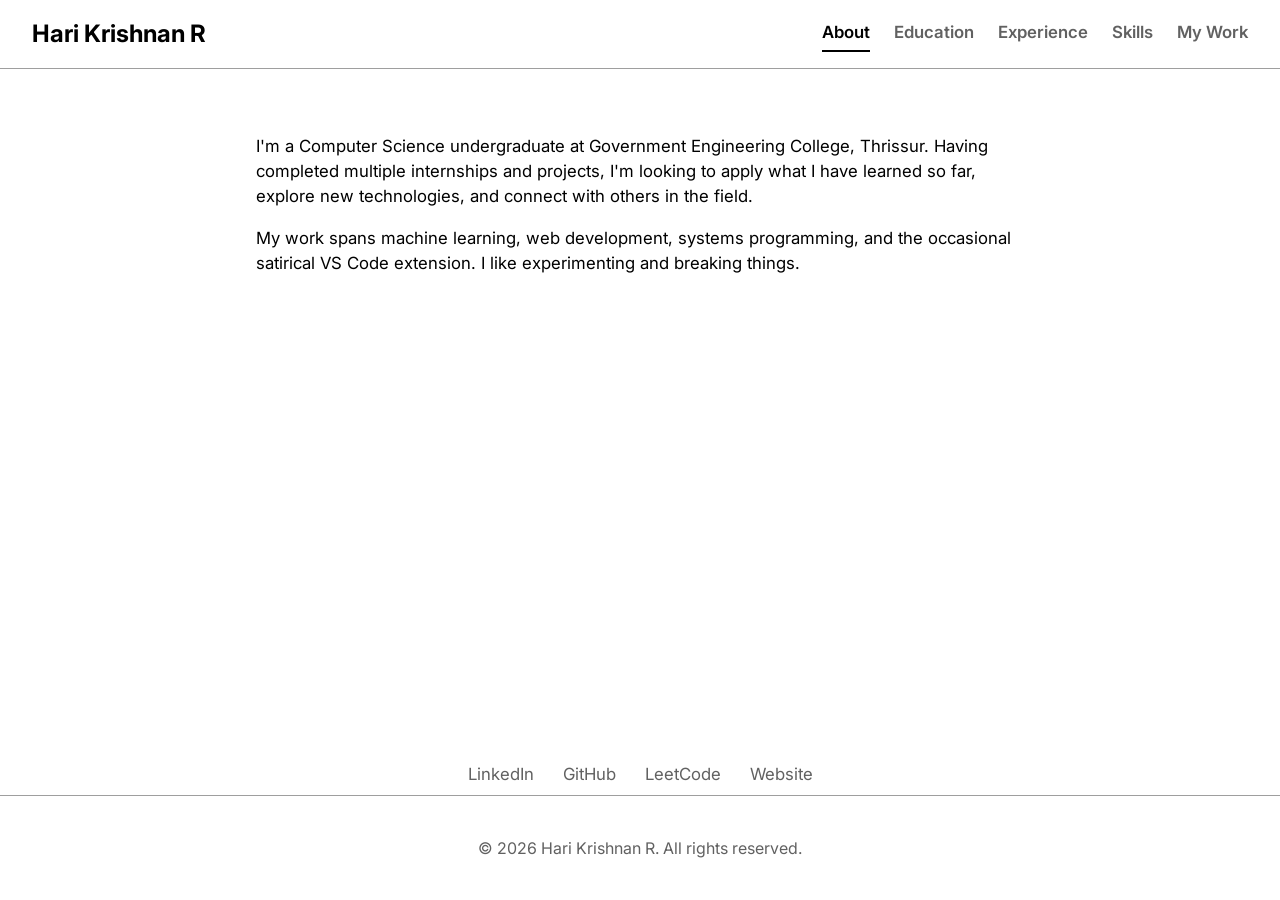
<file: index.html>
<!doctype html>
<html xmlns="http://www.w3.org/1999/xhtml" lang="en">
    <head>
        <meta charset="UTF-8" />
        <meta name="viewport" content="width=device-width, initial-scale=1.0" />
        <title>Hari Krishnan R</title>
        <link rel="icon" href="favicon.svg" type="image/svg+xml" />
        <link rel="stylesheet" href="style.css" />
    </head>

    <body>
        <header class="top-bar">
            <div class="brand">
                <h1>Hari Krishnan R</h1>
            </div>
            <nav>
                <a href="index.html" class="active">About</a>
                <a href="education.html">Education</a>
                <a href="experience.html">Experience</a>
                <a href="skills.html">Skills</a>
                <a href="MyWork.htm">My Work</a>
            </nav>
        </header>

        <main>
            <p>
                I'm a Computer Science undergraduate at Government Engineering
                College, Thrissur. Having completed multiple internships and
                projects, I'm looking to apply what I have learned so far,
                explore new technologies, and connect with others in the field.
            </p>
            <p>
                My work spans machine learning, web development, systems
                programming, and the occasional satirical VS Code extension. I
                like experimenting and breaking things.
            </p>
        </main>

        <div class="links">
            <p class="footer-links">
                <a href="https://www.linkedin.com/in/harikrishnan-r-41b1a3291/"
                    >LinkedIn</a
                >
                <a href="https://github.com/Pixelrick420">GitHub</a>
                <a href="https://leetcode.com/u/Pixelrick420/">LeetCode</a>
                <a href="https://pixelrick.is-a.dev">Website</a>
            </p>
        </div>

        <footer>
            <p>&#169; 2026 Hari Krishnan R. All rights reserved.</p>
        </footer>
    </body>
</html>
</file>
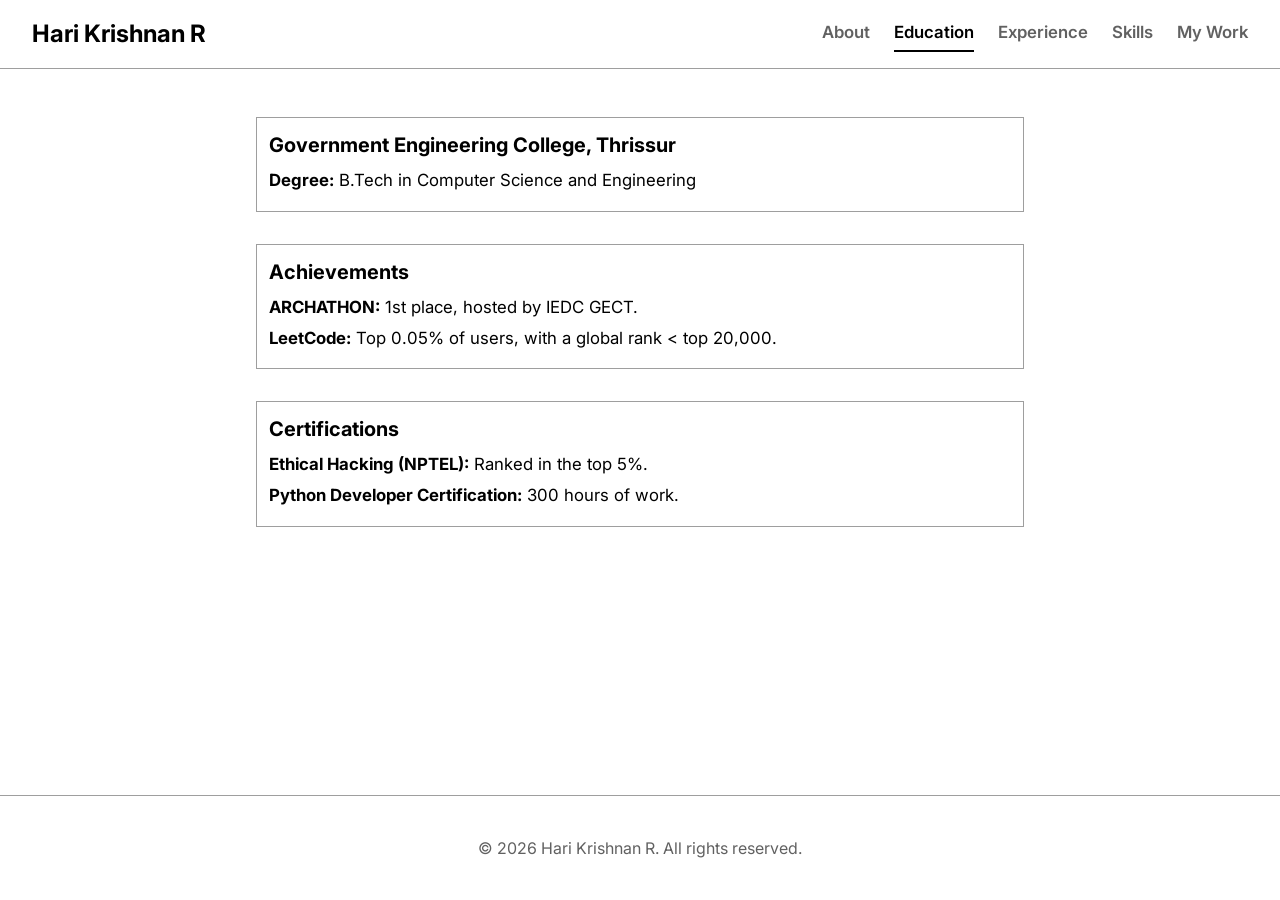
<file: education.html>
<!doctype html>
<html xmlns="http://www.w3.org/1999/xhtml" lang="en">
    <head>
        <meta charset="UTF-8" />
        <meta name="viewport" content="width=device-width, initial-scale=1.0" />
        <title>Hari Krishnan R</title>
        <link rel="icon" href="favicon.svg" type="image/svg+xml" />
        <link rel="stylesheet" href="style.css" />
    </head>

    <body>
        <header class="top-bar">
            <div class="brand">
                <h1>Hari Krishnan R</h1>
            </div>
            <nav>
                <a href="index.html">About</a>
                <a href="education.html" class="active">Education</a>
                <a href="experience.html">Experience</a>
                <a href="skills.html">Skills</a>
                <a href="MyWork.htm">My Work</a>
            </nav>
        </header>

        <main class="education-page">
            <div class="section-item">
                <h3>Government Engineering College, Thrissur</h3>
                <p>
                    <strong>Degree:</strong> B.Tech in Computer Science and
                    Engineering
                </p>
            </div>

            <div class="section-item">
                <h3>Achievements</h3>
                <p>
                    <strong>ARCHATHON:</strong> 1st place, hosted by IEDC GECT.
                </p>
                <p>
                    <strong>LeetCode:</strong> Top 0.05% of users, with a global
                    rank &lt top 20,000.
                </p>
            </div>

            <div class="section-item">
                <h3>Certifications</h3>
                <p>
                    <strong>Ethical Hacking (NPTEL):</strong> Ranked in the top
                    5%.
                </p>
                <p>
                    <strong>Python Developer Certification:</strong>
                    300 hours of work.
                </p>
            </div>
        </main>

        <footer>
            <p>&#169; 2026 Hari Krishnan R. All rights reserved.</p>
        </footer>
    </body>
</html>
</file>
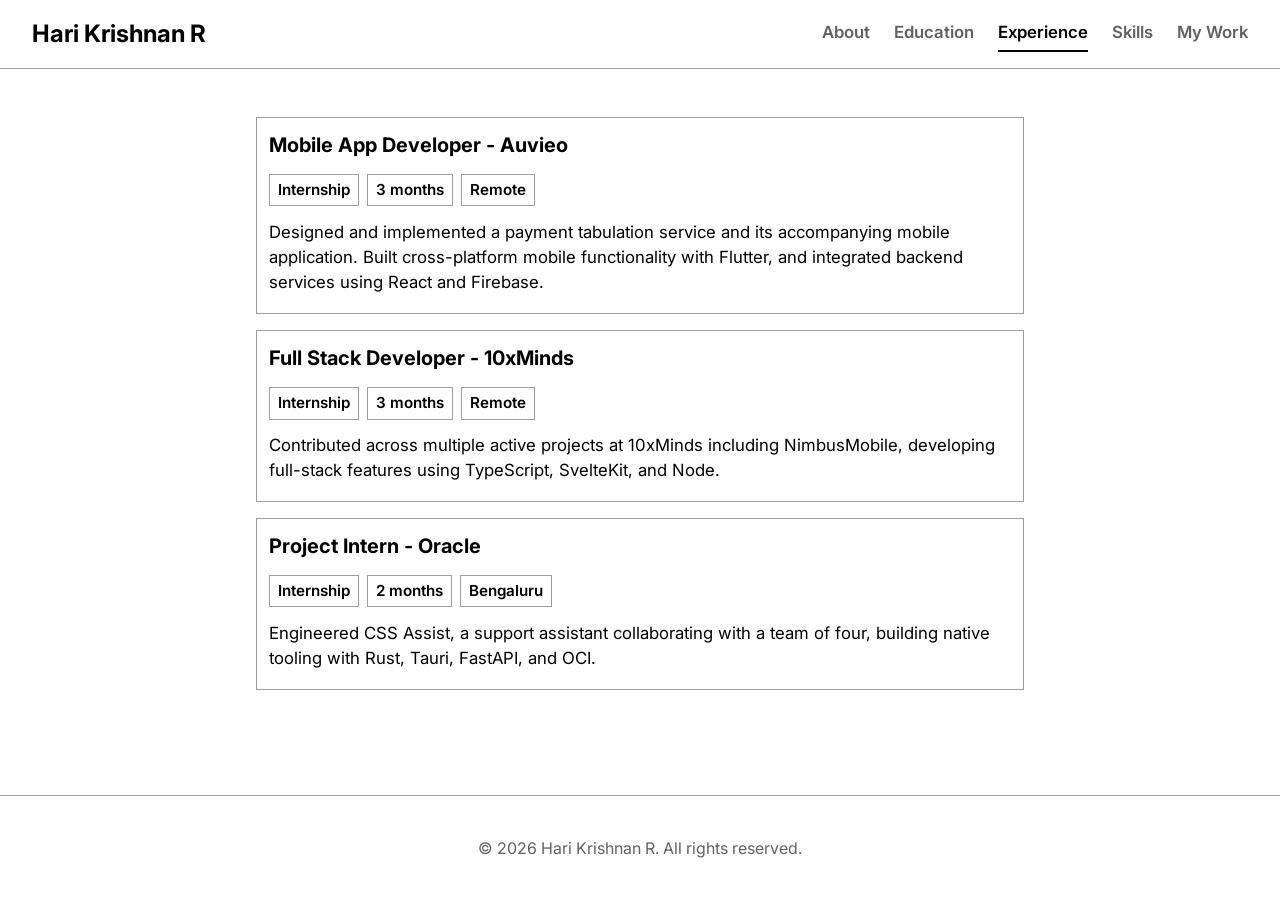
<file: experience.html>
<!doctype html>
<html xmlns="http://www.w3.org/1999/xhtml" lang="en">
    <head>
        <meta charset="UTF-8" />
        <meta name="viewport" content="width=device-width, initial-scale=1.0" />
        <title>Hari Krishnan R</title>
        <link rel="icon" href="favicon.svg" type="image/svg+xml" />
        <link rel="stylesheet" href="style.css" />
    </head>

    <body>
        <header class="top-bar">
            <div class="brand">
                <h1>Hari Krishnan R</h1>
            </div>
            <nav>
                <a href="index.html">About</a>
                <a href="education.html">Education</a>
                <a href="experience.html" class="active">Experience</a>
                <a href="skills.html">Skills</a>
                <a href="MyWork.htm">My Work</a>
            </nav>
        </header>

        <main>
            <div class="section-item">
                <h3>Mobile App Developer - Auvieo</h3>
                <div class="date-row">
                    <p class="tag">Internship</p>
                    <p class="tag">3 months</p>
                    <p class="tag">Remote</p>
                </div>
                <p>
                    Designed and implemented a payment tabulation service and
                    its accompanying mobile application. Built cross-platform
                    mobile functionality with Flutter, and integrated backend
                    services using React and Firebase.
                </p>
            </div>

            <div class="section-item">
                <h3>Full Stack Developer - 10xMinds</h3>
                <div class="date-row">
                    <p class="tag">Internship</p>
                    <p class="tag">3 months</p>
                    <p class="tag">Remote</p>
                </div>
                <p>
                    Contributed across multiple active projects at 10xMinds
                    including NimbusMobile, developing full-stack features using
                    TypeScript, SvelteKit, and Node.
                </p>
            </div>

            <div class="section-item">
                <h3>Project Intern - Oracle</h3>
                <div class="date-row">
                    <p class="tag">Internship</p>
                    <p class="tag">2 months</p>
                    <p class="tag">Bengaluru</p>
                </div>
                <p>
                    Engineered CSS Assist, a support assistant collaborating
                    with a team of four, building native tooling with Rust,
                    Tauri, FastAPI, and OCI.
                </p>
            </div>
        </main>

        <footer>
            <p>&#169; 2026 Hari Krishnan R. All rights reserved.</p>
        </footer>
    </body>
</html>
</file>
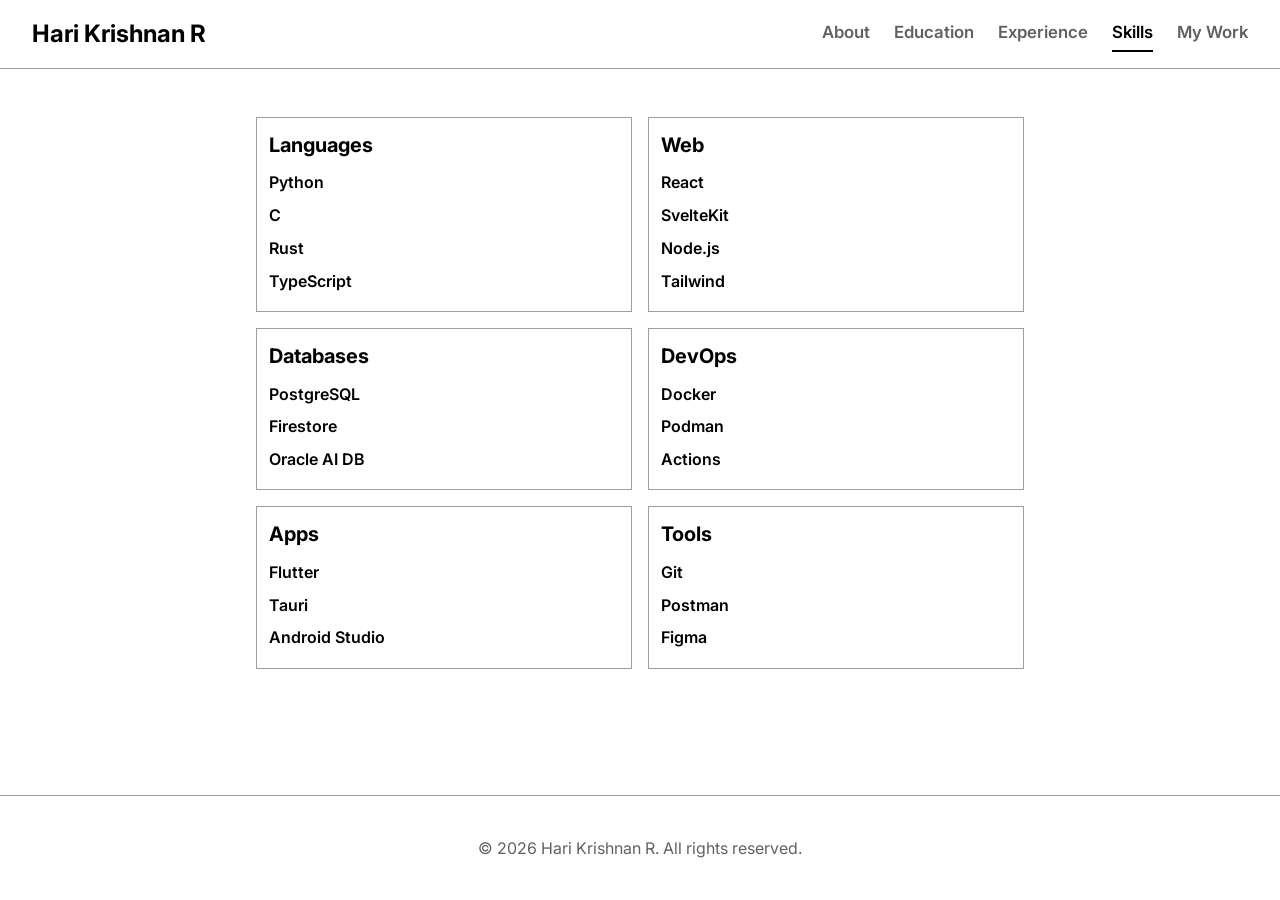
<file: skills.html>
<!doctype html>
<html xmlns="http://www.w3.org/1999/xhtml" lang="en">
    <head>
        <meta charset="UTF-8" />
        <meta name="viewport" content="width=device-width, initial-scale=1.0" />
        <title>Hari Krishnan R</title>
        <link rel="icon" href="favicon.svg" type="image/svg+xml" />
        <link rel="stylesheet" href="style.css" />
    </head>

    <body>
        <header class="top-bar">
            <div class="brand">
                <h1>Hari Krishnan R</h1>
            </div>
            <nav>
                <a href="index.html">About</a>
                <a href="education.html">Education</a>
                <a href="experience.html">Experience</a>
                <a href="skills.html" class="active">Skills</a>
                <a href="MyWork.htm">My Work</a>
            </nav>
        </header>

        <main>
            <div class="skills-grid">
                <div class="section-item">
                    <h3>Languages</h3>
                    <ul class="skills-list">
                        <li>Python</li>
                        <li>C</li>
                        <li>Rust</li>
                        <li>TypeScript</li>
                    </ul>
                </div>

                <div class="section-item">
                    <h3>Web</h3>
                    <ul class="skills-list">
                        <li>React</li>
                        <li>SvelteKit</li>
                        <li>Node.js</li>
                        <li>Tailwind</li>
                    </ul>
                </div>

                <div class="section-item">
                    <h3>Databases</h3>
                    <ul class="skills-list">
                        <li>PostgreSQL</li>
                        <li>Firestore</li>
                        <li>Oracle AI DB</li>
                    </ul>
                </div>

                <div class="section-item">
                    <h3>DevOps</h3>
                    <ul class="skills-list">
                        <li>Docker</li>
                        <li>Podman</li>
                        <li>Actions</li>
                    </ul>
                </div>

                <div class="section-item">
                    <h3>Apps</h3>
                    <ul class="skills-list">
                        <li>Flutter</li>
                        <li>Tauri</li>
                        <li>Android Studio</li>
                    </ul>
                </div>

                <div class="section-item">
                    <h3>Tools</h3>
                    <ul class="skills-list">
                        <li>Git</li>
                        <li>Postman</li>
                        <li>Figma</li>
                    </ul>
                </div>
            </div>
        </main>

        <footer>
            <p>&#169; 2026 Hari Krishnan R. All rights reserved.</p>
        </footer>
    </body>
</html>
</file>
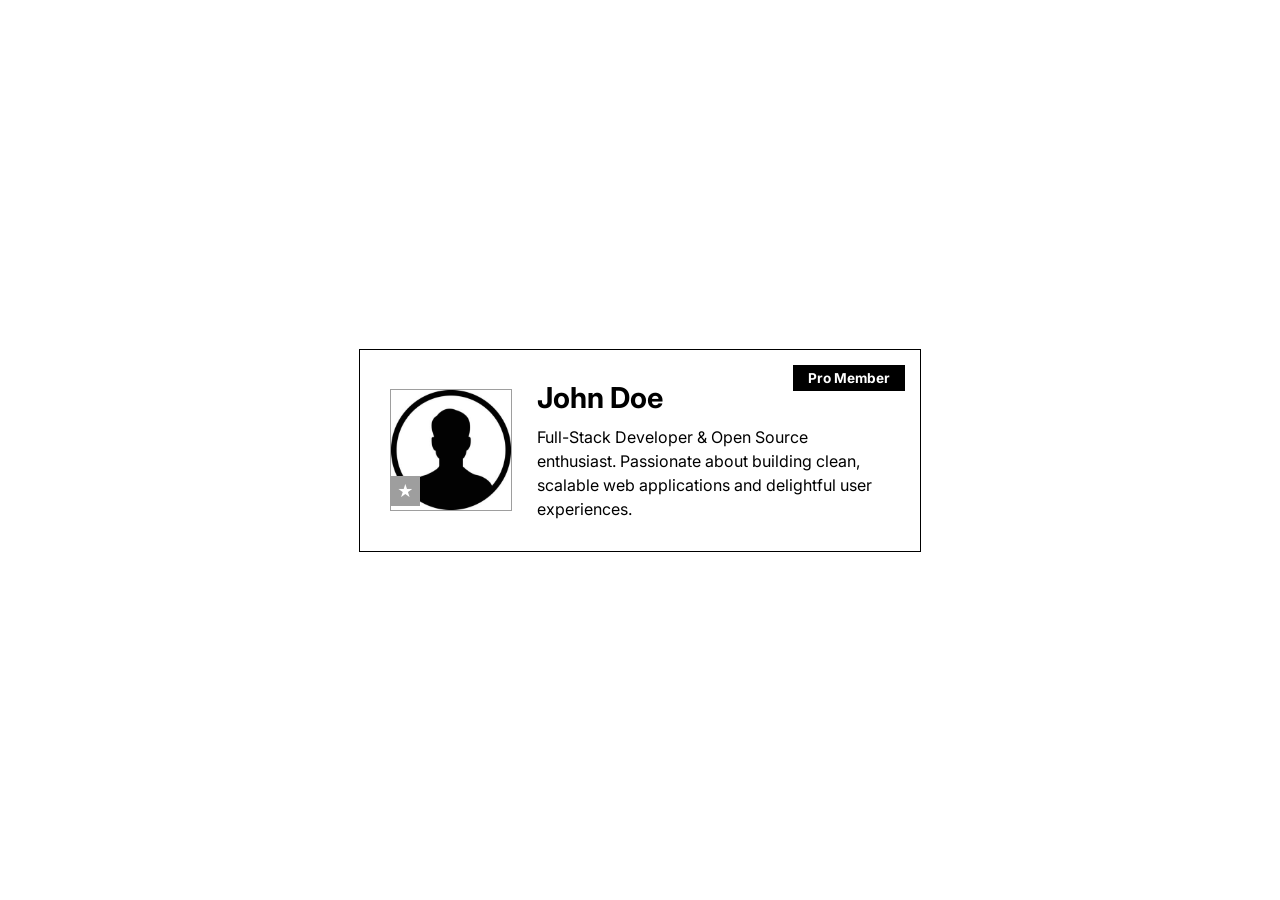
<file: q2/profile.html>
<!doctype html>
<html xmlns="http://www.w3.org/1999/xhtml" lang="en">
    <head>
        <meta charset="UTF-8" />
        <meta name="viewport" content="width=device-width, initial-scale=1.0" />
        <title>John Doe</title>
        <link rel="stylesheet" href="profile.css" />
    </head>

    <body>
        <div id="card-container" class="profile-card">
            <span class="badge">Pro Member</span>

            <div class="image-wrapper">
                <img
                    src="profile.jpg"
                    alt="Profile"
                    class="profile-img"
                />
                <span class="decorative-icon">&#9733;</span>
            </div>

            <div class="profile-info">
                <h2>John Doe</h2>
                <p class="bio">
                    Full-Stack Developer &amp; Open Source enthusiast.
                    Passionate about building clean, scalable web applications
                    and delightful user experiences.
                </p>
            </div>
        </div>
    </body>
</html>
</file>
<file: style.css>
@import url("https://fonts.googleapis.com/css2?family=Inter:wght@300;400;600;700&display=swap");

body {
    font-family: "Inter", "Segoe UI", Tahoma, Geneva, Verdana, sans-serif;
    line-height: 1.5;
    margin: 0;
    background: #ffffff;
    color: #000000;
    min-height: 100vh;
    display: flex;
    flex-direction: column;
    font-size: 1.05rem;
}
header.top-bar {
    padding: 1rem 2rem;
    display: flex;
    justify-content: space-between;
    align-items: center;
    border-bottom: 1px solid #9e9e9e;
    background: #ffffff;
    position: sticky;
    top: 0;
}

.top-bar .brand h1 {
    margin: 0;
    font-size: 1.5rem;
    color: #000000;
}

.top-bar nav {
    display: flex;
    gap: 1.5rem;
}

.top-bar nav a {
    color: #616161;
    text-decoration: none;
    font-weight: 600;
    font-size: 1.05rem;
    padding: 0.25rem 0;
}

.top-bar nav a:hover {
    color: #000000;
}

.top-bar nav a.active {
    color: #000000;
    border-bottom: 2px solid #000000;
}

main {
    max-width: 60%;
    margin: 1rem auto;
    padding: 2rem;
    background: #ffffff;
    color: #000000;
    flex-grow: 1;
    width: 100%;
}

.section-item {
    margin-bottom: 1rem;
    padding: 0.75rem;
    border: 1px solid #9e9e9e;
}

.education-page .section-item + .section-item {
    margin-top: 2rem;
}

.links {
    display: flex;
    flex-direction: row;
    justify-content: space-evenly;
    align-items: center;
}

.skills-grid {
    display: grid;
    grid-template-columns: repeat(2, 1fr);
    gap: 1rem;
}

.skills-grid .section-item {
    margin-bottom: 0;
}

.section-item h3 {
    margin: 0 0 0.5rem;
    color: #000000;
    font-size: 1.25rem;
}

.section-item p {
    margin: 0.35rem 0;
    color: #000000;
}

.date-row {
    display: flex;
    gap: 0.5rem;
    margin-bottom: 0.5rem;
}

.date {
    display: inline-block;
    padding: 0.25rem 0.5rem;
    background: #ffffff;
    color: #616161;
    border: 1px solid #9e9e9e;
    font-size: 0.95rem;
    font-weight: 600;
    margin-bottom: 0.5rem;
}

.tag {
    display: inline-block;
    padding: 0.25rem 0.5rem;
    background: #ffffff;
    color: #616161;
    border: 1px solid #9e9e9e;
    font-size: 0.95rem;
    font-weight: 600;
    margin: 0;
}

ul {
    padding-left: 1.5rem;
    color: #000000;
}

li {
    margin-bottom: 0.25rem;
}

.section-item a {
    color: #000000;
    text-decoration: underline;
}

.skills-list {
    list-style: none;
    padding-left: 0;
    margin: 0;
}

.skills-list li {
    display: block;
    padding: 0.15rem 0;
    font-weight: 600;
    font-size: 1rem;
    color: #000000;
}

footer {
    border-top: 1px solid #9e9e9e;
    text-align: center;
    padding: 1.5rem 2rem;
    font-size: 1rem;
    color: #616161;
    margin-top: auto;
}

.footer-links {
    margin: 0 0 0.5rem;
}

.footer-links a {
    color: #616161;
    text-decoration: none;
    margin: 0 0.75rem;
}

.footer-links a:hover {
    color: #000000;
    text-decoration: underline;
}

.validator-icon {
    border: 0;
    width: 88px;
    height: 31px;
}

@media (max-width: 800px) {
    header.top-bar {
        flex-direction: column;
        gap: 0.5rem;
        text-align: center;
    }

    .top-bar nav {
        flex-wrap: wrap;
        justify-content: center;
        gap: 0.75rem;
    }

    .top-bar nav a {
        font-size: 1rem;
    }

    main {
        max-width: 90%;
        padding: 0.75rem;
    }

    .section-item {
        padding: 0.5rem;
    }

    .skills-grid {
        grid-template-columns: 1fr;
    }

    .date-row {
        flex-wrap: wrap;
        gap: 0.35rem;
    }

    .links {
        flex-wrap: wrap;
        justify-content: center;
    }

    .footer-links {
        display: flex;
        flex-wrap: wrap;
        justify-content: center;
        gap: 0.35rem 0.5rem;
    }

    .footer-links a {
        margin: 0;
        font-size: 0.9rem;
    }
}
</file>
<file: q2/profile.css>
@import url("https://fonts.googleapis.com/css2?family=Inter:wght@300;400;600;700&display=swap");

body {
    font-family: "Inter", "Segoe UI", Tahoma, Geneva, Verdana, sans-serif;
    background-color: #ffffff;
    display: flex;
    justify-content: center;
    align-items: center;
    min-height: 100vh;
    margin: 0;
    color: #000000;
    font-size: 1.05rem;
}

#card-container {
    position: relative;
    background-color: #ffffff;
    width: 500px;
    padding: 30px;
    margin: 20px;
    border: 1px solid #000000;
    display: flex;
    align-items: center;
    gap: 25px;
}

.badge {
    position: absolute;
    top: 15px;
    right: 15px;
    background-color: #000000;
    color: #ffffff;
    padding: 5px 15px;
    font-size: 0.85rem;
    font-weight: bold;
}

.image-wrapper {
    position: relative;
    flex-shrink: 0;
}

.profile-img {
    width: 120px;
    height: 120px;
    border: 1px solid #9e9e9e;
    display: block;
}

.decorative-icon {
    position: absolute;
    bottom: 5px;
    left: 0;
    background-color: #9e9e9e;
    color: #ffffff;
    width: 30px;
    height: 30px;
    display: flex;
    justify-content: center;
    align-items: center;
    font-size: 1rem;
}

.profile-info {
    flex-grow: 1;
}

.profile-info h2 {
    margin: 0 0 10px 0;
    color: #000000;
    font-size: 1.8rem;
}

.profile-info .bio {
    margin: 0;
    color: #000000;
    line-height: 1.5;
    font-size: 1rem;
}

@media (max-width: 600px) {
    #card-container {
        flex-direction: column;
        text-align: center;
        width: 90%;
        padding: 20px;
    }

    .profile-img {
        width: 90px;
        height: 90px;
    }

    .badge {
        font-size: 0.75rem;
        padding: 4px 10px;
        top: 10px;
        right: 10px;
    }

    .decorative-icon {
        width: 25px;
        height: 25px;
        font-size: 0.8rem;
        bottom: 0;
        left: 5px;
    }

    .profile-info h2 {
        font-size: 1.5rem;
    }
}
</file>
